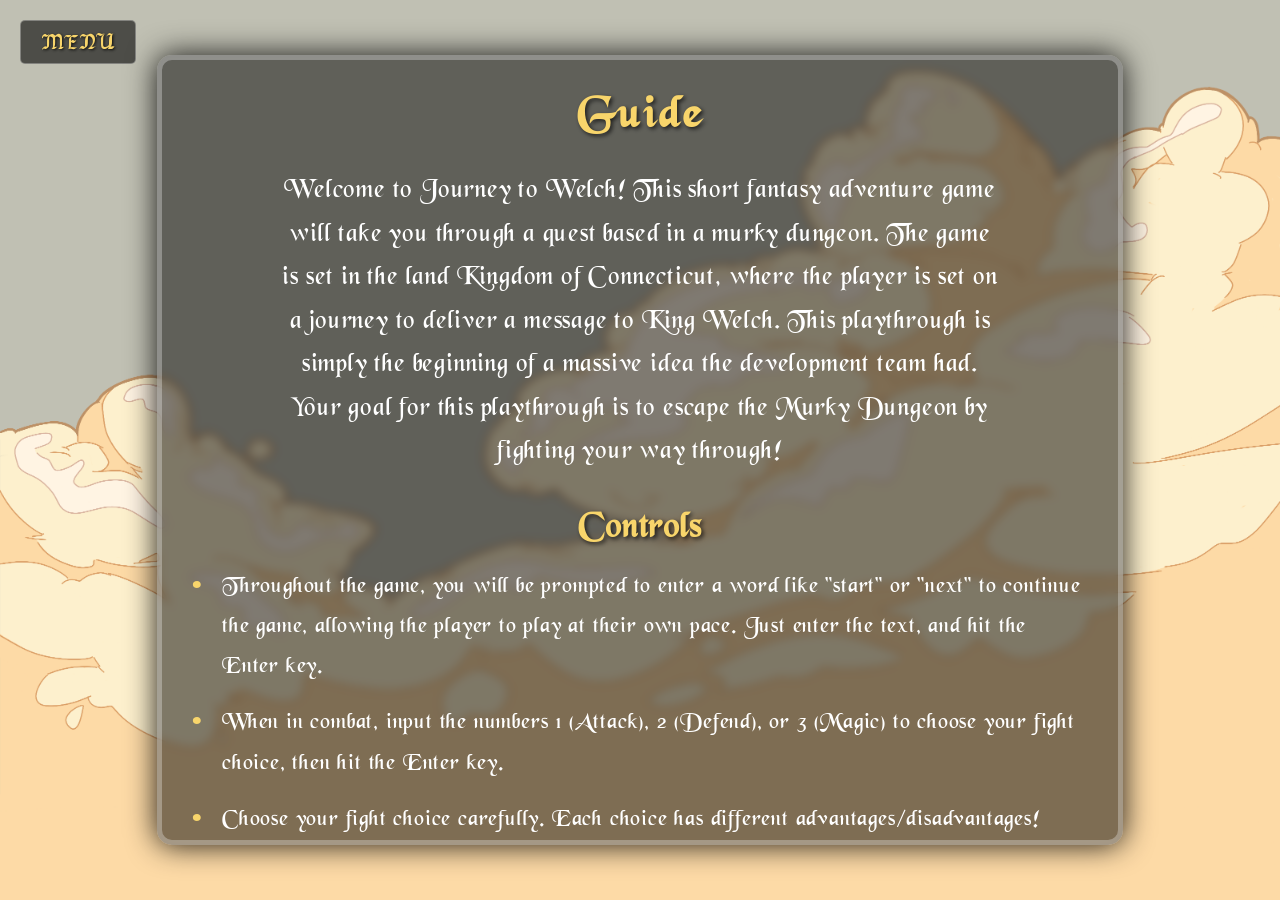
<file: Adventure Game (Final Project)/how-to-play.html>
<!--
File: how-to-play.html
Description: Shows the game instructions.
Author(s): Amaris Aker, Jordan Alvarado, Katia De Los Santos, Lance Henschel, Cash Lusk, Adela Torres, Martin Zuniga
Date: 04-30-2025 
-->
<!DOCTYPE html>
<html lang="en">
<head>
    <meta charset="UTF-8">
    <meta name="viewport" content="width=device-width, initial-scale=1.0">
    <title>Guide</title>
    <link href="how-to-screen.css" rel="stylesheet" />
</head>
<body>
    <div id="menu-button" onclick="location.href='menu.html'">MENU</div>
    <div id="instructions">
        <h1>Guide</h1>
        <p>
            Welcome to Journey to Welch! This short fantasy adventure game will take you through a quest based in a murky dungeon. The game is set in the land Kingdom of Connecticut, where the player is set on a journey to deliver a message to King Welch. This playthrough is simply the beginning of a massive idea the development team had. Your goal for this playthrough is to escape the Murky Dungeon by fighting your way through!
        </p>
        <h2 id="controls">Controls</h2>
        <ul>
            <li>Throughout the game, you will be prompted to enter a word like "start" or "next" to continue the game, allowing the player to play at their own pace. Just enter the text, and hit the Enter key.</li>
            <li>When in combat, input the numbers 1 (Attack), 2 (Defend), or 3 (Magic) to choose your fight choice, then hit the Enter key.</li>
            <li>Choose your fight choice carefully. Each choice has different advantages/disadvantages!</li>
        </ul>
    </div>
</body>
</html>
</file>
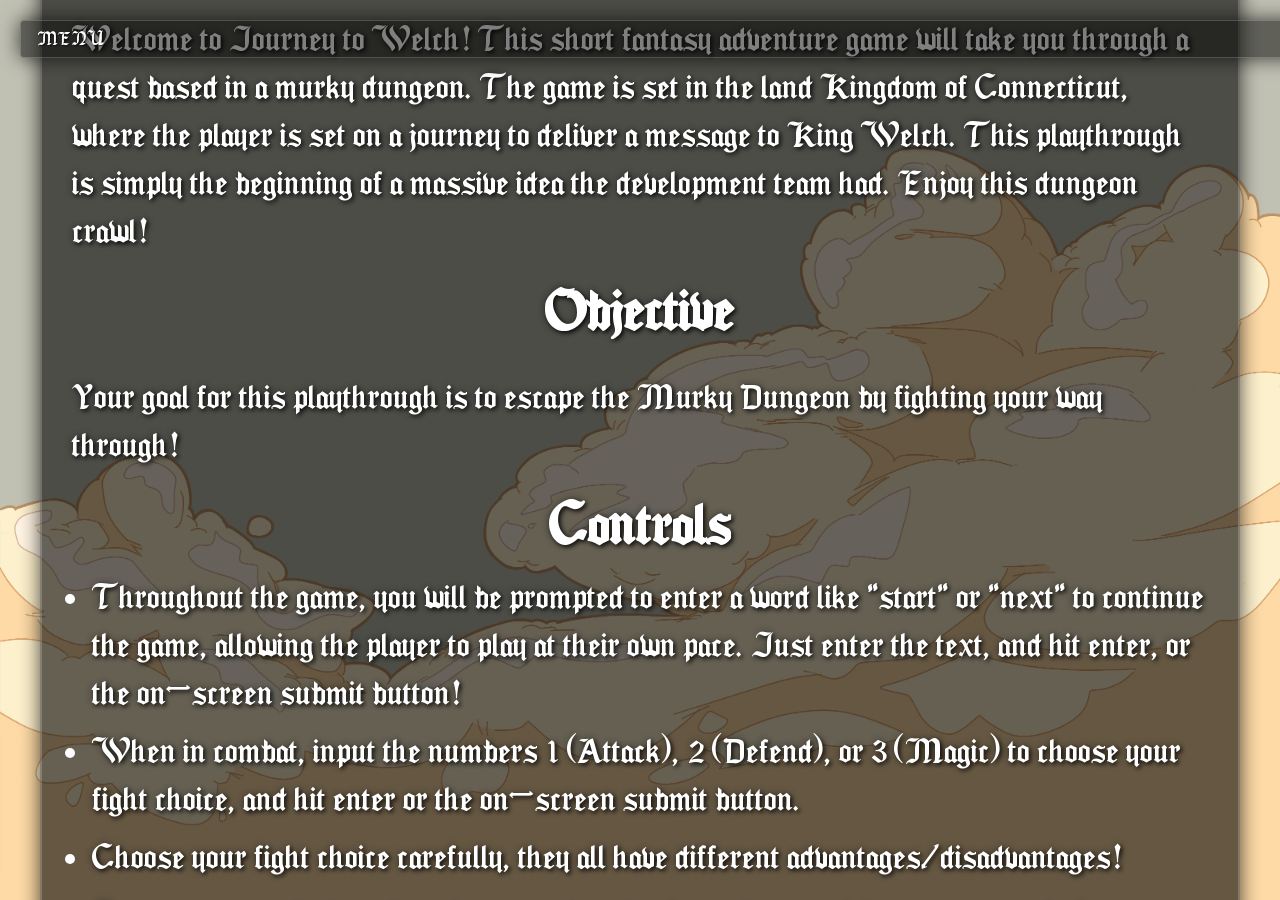
<file: Test/how-to-play.html>
<!DOCTYPE html>
<html lang="en">
<head>
    <meta charset="UTF-8">
    <meta name="viewport" content="width=device-width, initial-scale=1.0">
    <title>Journey to Welch</title>
    <link href="how-to-screen.css" rel="stylesheet" />
</head>
<body>
    <div class="frame-container">
        <div id="menu-button" onclick="location.href='menu.html'">
          MENU
        </div>
    <div>
        <h1 id="how-to-play">How to Play</h1>
        <p>
            Welcome to Journey to Welch! This short fantasy adventure game will take you through a quest based in a murky dungeon. The game is set in the land Kingdom of Connecticut, where the player is set on a journey to deliver a message to King Welch. This playthrough is simply the beginning of a massive idea the development team had. Enjoy this dungeon crawl! 
        </p>

        <h2 id="objective">Objective</h2>
        <p>Your goal for this playthrough is to escape the Murky Dungeon by fighting your way through!</p>

        <h2 id="controls">Controls</h2>
        <ul>
            <li>Throughout the game, you will be prompted to enter a word like "start" or "next" to continue the game, allowing the player to play at their own pace. Just enter the text, and hit enter, or the on-screen submit button!</li>
            <li>When in combat, input the numbers 1 (Attack), 2 (Defend), or 3 (Magic) to choose your fight choice, and hit enter or the on-screen submit button.</li>
            <li>Choose your fight choice carefully, they all have different advantages/disadvantages!</li>
            <li>Once you start playing, there is a more in-depth combat tutorial to get you ready for your Journey to Welch!</li>
        </ul>
    </div>
</body>
</html>
</file>
<file: Adventure Game (Final Project)/how-to-screen.css>
/*
  File: how-to-screen.css
  Description: Styles the instruction page.
  Author(s): Amaris Aker, Jordan Alvarado, Katia De Los Santos, Lance Henschel, Cash Lusk, Adela Torres, Martin Zuniga
  Date: 04-30-2025
*/

html, body {
    height: 100%;
    margin: 0;
    padding: 0;
    overflow: hidden;
    font-family: 'Black Chancery', sans-serif;
    background: url('../Art/Bg.png') no-repeat center center fixed;
    background-size: cover;
    color: white;
    display: flex;
    justify-content: center;
    align-items: center;
}

#instructions {
    width: 70%;
    max-height: 80vh;
    padding: 30px;
    margin: 20px;
    background-color: rgba(0, 0, 0, 0.5);
    border: 5px solid rgba(255, 255, 255, 0.3);
    border-radius: 15px;
    box-shadow: 0 0 30px rgba(0, 0, 0, 0.9);
    color: white;
    text-align: center;
    backdrop-filter: blur(5px);
    letter-spacing: .8px;
    overflow: auto;
}

#instructions::-webkit-scrollbar {
    width: 8px;
}

#instructions::-webkit-scrollbar-thumb {
    background-color: rgba(255, 255, 255, 0.3);
    border-radius: 4px;
}

#menu-button {
    position: fixed;
    top: 20px;
    left: 20px;
    padding: 10px 20px;
    background: rgba(0, 0, 0, 0.6);
    border: 1px solid rgba(255, 255, 255, 0.3);
    border-radius: 5px;
    color: #f8d56b;
    font-family: 'Seagram', sans-serif;
    font-size: 18px;
    cursor: pointer;
    z-index: 100;
    text-shadow: 1px 1px 3px rgba(0, 0, 0, 0.9);
    transition: all 0.2s ease;
}

#menu-button:hover {
    background: rgba(0, 0, 0, 0.8);
    transform: translateY(-2px);
}

#menu-button:active {
    transform: translateY(1px);
}

h1 {
    font-size: 2.8rem;
    margin: 0 0 1.5rem 0;
    letter-spacing: 3px;
    color: #f8d56b;
    text-shadow: 2px 2px 4px rgba(0, 0, 0, 0.7);
}

h2 {
    font-size: 2.2rem;
    margin: 2rem 0 1rem 0;
    color: #f8d56b;
    text-shadow: 2px 2px 4px rgba(0, 0, 0, 0.7);
}

p {
    font-size: 1.6rem;
    line-height: 1.7;
    margin: 0 0 1.5rem 0;
    text-align: center;
    padding: 0 10%;
}

ul {
    list-style-type: none;
    padding: 0;
    margin: 0 0 2rem 0;
    text-align: left;
    display: inline-block;
}

li {
    font-size: 1.4rem;
    line-height: 1.8;
    margin-bottom: 1rem;
    position: relative;
    padding-left: 30px;
}

li:before {
    content: "•";
    color: #f8d56b;
    font-size: 1.5rem;
    position: absolute;
    left: 0;
    top: -2px;
}

@font-face {
    font-family: 'Seagram';
    src: url('Fonts/Seagram tfb.ttf') format('truetype');
}

@font-face {    
    font-family: 'Black Chancery';
    src: url('Fonts/Black\ Chancery.TTF') format('truetype');
}
</file>
<file: Test/how-to-screen.css>
html, body {
    height: 100%;
    margin: 0;
    padding: 0;
    overflow: hidden;
    font-family: 'Seagram', sans-serif;
    background: url('Art/Bg.png') repeat center top;
    background-size: cover;
    color: white;
    text-shadow: 
        2px 2px 4px rgba(0, 0, 0, 0.8),
        0 0 8px rgba(0, 0, 0, 0.5);
}

.frame-container {
    position: fixed;
    top: 0;
    left: 0;
    right: 0;
    bottom: 0;
    display: flex;
    justify-content: center;
    align-items: center;
    padding: 40px;
    box-sizing: border-box;
    overflow-y: auto;
}

.frame-container > div {
    max-width: 2000px;
    width: 100%;
    padding: 30px;
    background: rgba(0, 0, 0, 0.6);
    border: 2px solid rgba(255, 255, 255, 0.2);
    border-radius: 10px;
    box-shadow: 0 0 20px rgba(0, 0, 0, 0.7);
}


#menu-button {
    position: absolute;
    top: 20px;
    left: 20px;
    padding: 8px 16px;
    background: rgba(0, 0, 0, 0.5);
    border: 1px solid rgba(255, 255, 255, 0.2);
    border-radius: 4px;
    color: white;
    font-family: 'Seagram', sans-serif;
    font-size: 16px;
    cursor: pointer;
    z-index: 100;
    text-shadow: 1px 1px 2px rgba(0, 0, 0, 0.8);
    transition: all 0.2s ease;
}

#menu-button:hover {
    background: rgba(0, 0, 0, 0.7);
    transform: translateY(-1px);
}

h1, h2 {
    text-align: center;
    margin-top: 0;
}

h1 {
    font-size: 70px;
    margin-bottom: 30px;
    text-shadow: 
        3px 3px 6px rgba(0, 0, 0, 0.9),
        0 0 12px rgba(0, 0, 0, 0.7);
}

h2 {
    font-size: 50px;
    margin: 25px 0 15px;
}

p, li {
    font-size: 30px;
    line-height: 1.6;
    margin-bottom: 15px;
}

ul {
    padding-left: 20px;
}

li {
    margin-bottom: 10px;
}

@font-face {
    font-family: 'Seagram';
    src: url('Fonts/Seagram tfb.ttf') format('truetype');
}
</file>
